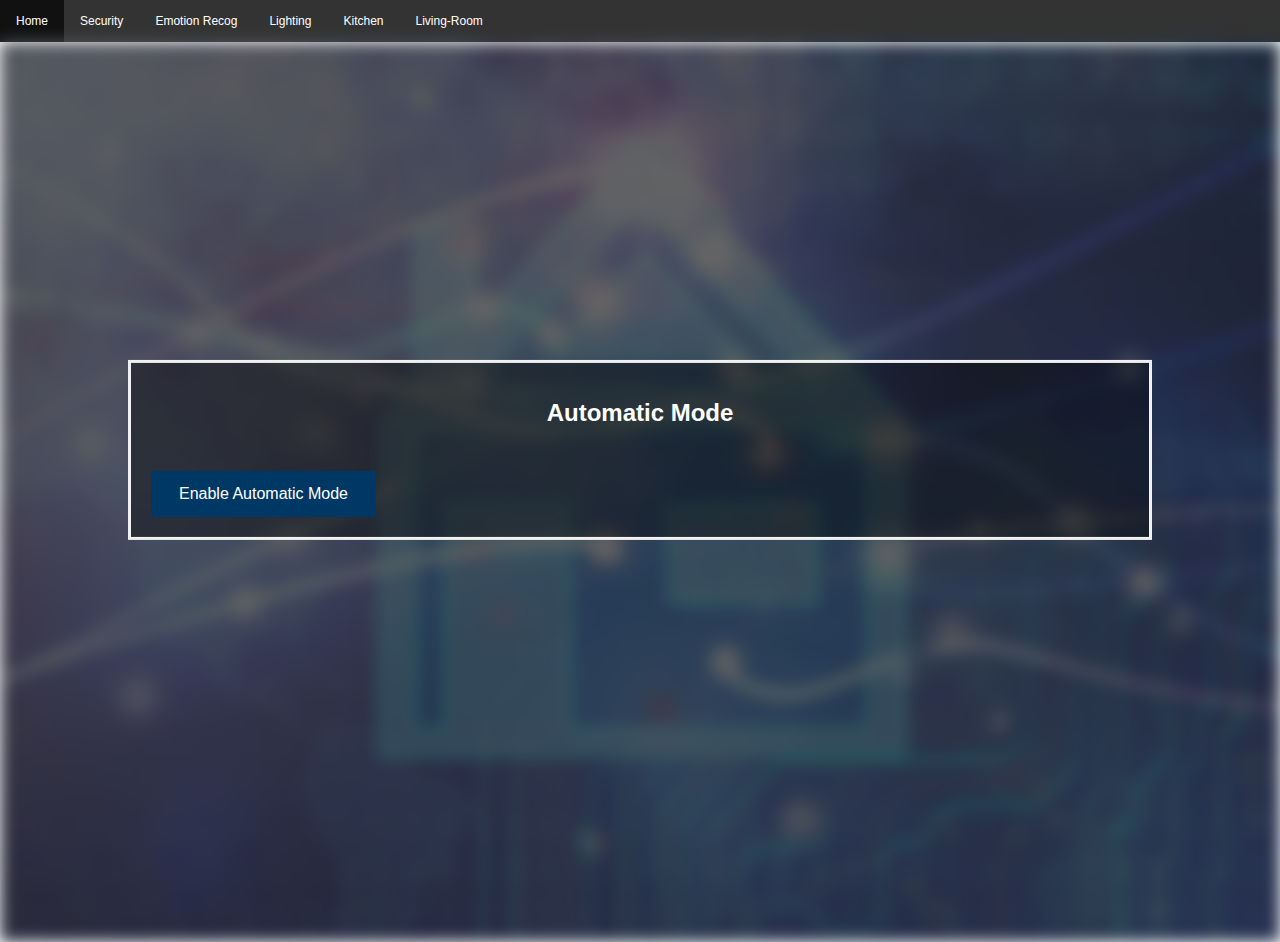
<file: automatic.html>
<!DOCTYPE html>
<html>
<head>
    <link rel="stylesheet" href="style.css" >
<meta name="viewport" content="width=device-width, initial-scale=1">

<style>
ul {
  list-style-type: none;
  margin: 0;
  padding: 0;
  overflow: hidden;
  background-color: #333;
}

li {
  float: left;
}

li a {
  display: block;
  color: white;
  text-align: center;
  padding: 14px 16px;
  text-decoration: none;
}

li a:hover {
  background-color: #111;
}

body, html {
  height: 100%;
  margin: 0;
  font-family: Arial, Helvetica, sans-serif;
}

* {
  box-sizing: border-box;
}

.bg-image {
  /* The image used */
  background-image: url("/bg.jpg");
  
  /* Add the blur effect */
  filter: blur(2px);
  -webkit-filter: blur(8px);
  
  /* Full height */
  height: 100%; 
  
  /* Center and scale the image nicely */
  background-position: center;
  background-repeat: no-repeat;
  background-size: cover;
}
.bg-text {
  background-color: rgb(0,0,0); /* Fallback color */
  background-color: rgba(0,0,0, 0.4); /* Black w/opacity/see-through */
  color: white;
  font-weight: bold;
  border: 3px solid #f1f1f1;
  position: absolute;
  top: 50%;
  left: 50%;
  transform: translate(-50%, -50%);
  z-index: 2;
  width: 80%;
  padding: 20px;
  text-align: center;
}
</style>
<style>
    .btn {
      border: none;
      color: white;
      padding: 14px 28px;
      font-size: 16px;
      cursor: pointer;
      float: left;
    }
    
    .success {background-color: #4CAF50;} 
    .success2 {background-color:  #003865;} 
    .success2:hover {background-color:  #003813;} 
    .success3 {background-color: #da190b;}
    .success3:hover {background-color: #a51704;}
    .success4 {background-color:  #8e04ff;} 
    .success4:hover {background-color:  #8e04ae;} 
    .success:hover {background-color: #46a049;}
    
    .danger {background-color: #f44336;} /* Red */ 
    .danger:hover {background: #da190b;}
    
 </style>
</head>
</style>
</head>

<body>

<ul>
  <li><a class="active" href="index.html">Home</a></li>
  <li><a href="security.html">Security</a></li>
  <li><a href="sensors.html">Emotion Recog</a></li>
  <li><a href="lighting.html">Lighting</a></li>
  <li><a href="kitchen.html">Kitchen</a></li>
  <li><a href="livingroom.html">Living-Room</a></li>

</ul>

</body>

</head>

<body>
  
    
  
</body>
<body>
    <div class="bg-image">
    </div>
    <div class="bg-text">
    <h1> <font color="White">Automatic Mode  </h1>
      <br>
      <br>
        
      <form action="/homeauto.php" method="get"> 
        <button class="btn success2" type="submit">Enable Automatic Mode</button> </form>
      <br>
      <br>
      
    </font>
  </div> 
</body>
</html>
</file>
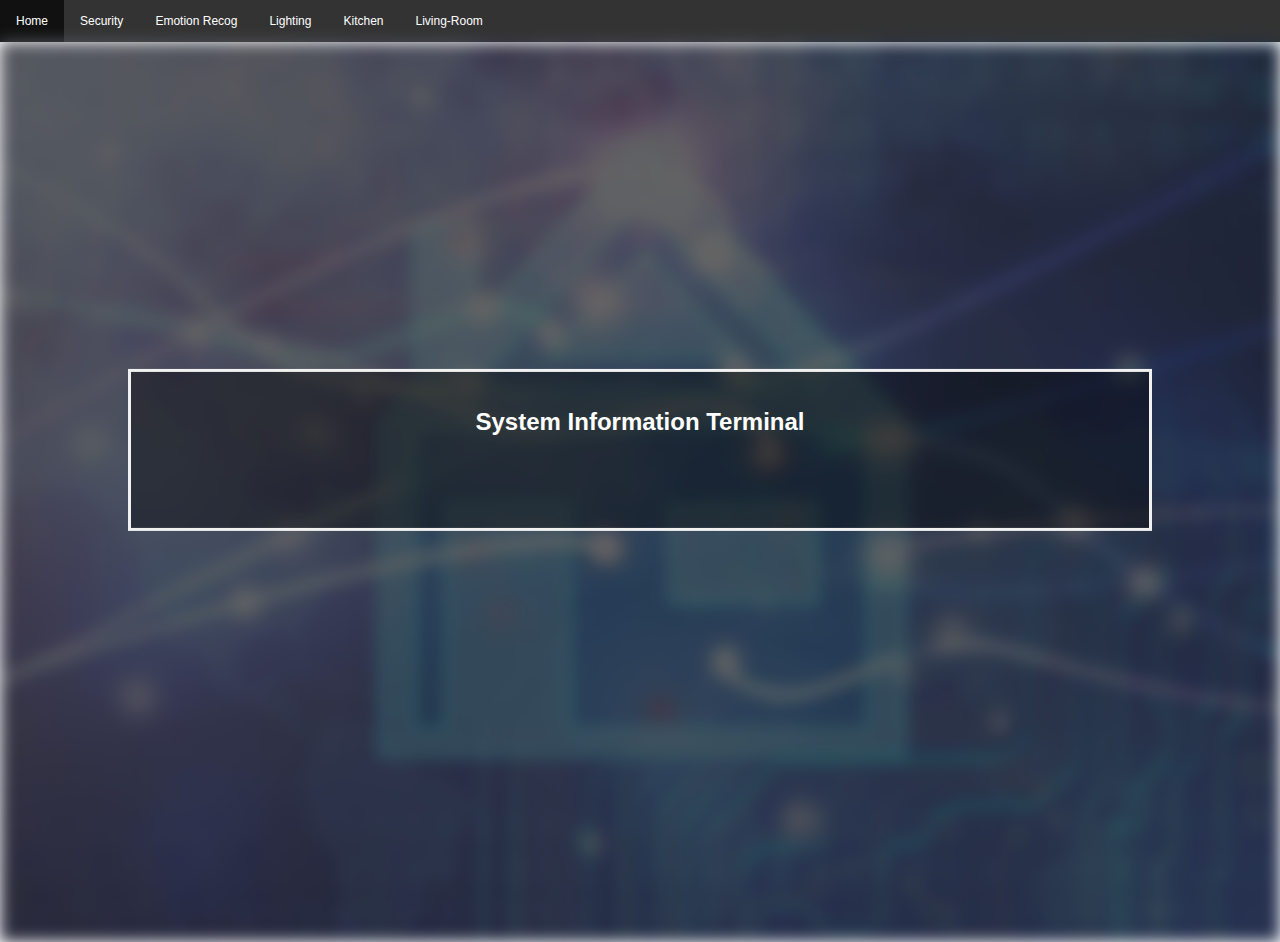
<file: devstatus.html>
<!DOCTYPE html>
<html>
<head>
    <link rel="stylesheet" href="style.css" >
<meta name="viewport" content="width=device-width, initial-scale=1">
<style>
ul {
  list-style-type: none;
  margin: 0;
  padding: 0;
  overflow: hidden;
  background-color: #333;
}

li {
  float: left;
}

li a {
  display: block;
  color: white;
  text-align: center;
  padding: 14px 16px;
  text-decoration: none;
}

li a:hover {
  background-color: #111;
}

body, html {
  height: 100%;
  margin: 0;
  font-family: Arial, Helvetica, sans-serif;
}

* {
  box-sizing: border-box;
}

.bg-image {
  /* The image used */
  background-image: url("/bg.jpg");
  
  /* Add the blur effect */
  filter: blur(2px);
  -webkit-filter: blur(8px);
  
  /* Full height */
  height: 100%; 
  
  /* Center and scale the image nicely */
  background-position: center;
  background-repeat: no-repeat;
  background-size: cover;
}
.bg-text {
  background-color: rgb(0,0,0); /* Fallback color */
  background-color: rgba(0,0,0, 0.4); /* Black w/opacity/see-through */
  color: white;
  font-weight: bold;
  border: 3px solid #f1f1f1;
  position: absolute;
  top: 50%;
  left: 50%;
  transform: translate(-50%, -50%);
  z-index: 2;
  width: 80%;
  padding: 20px;
  text-align: center;
}
</style>
</head>
</style>
</head>

<body>

<ul>
  <li><a class="active" href="index.html">Home</a></li>
  <li><a href="security.html">Security</a></li>
  <li><a href="sensors.html">Emotion Recog</a></li>
  <li><a href="lighting.html">Lighting</a></li>
  <li><a href="kitchen.html">Kitchen</a></li>
  <li><a href="livingroom.html">Living-Room</a></li>

</ul>

</body>

</head>

<body>
  
    
  
</body>
<body>
    <div class="bg-image">
    </div>
    <div class="bg-text">
    <h1> <font color="White">System Information Terminal </h1>
      <br>
      <br>
      
      <br>
      <br>
      
    </font>
  </div> 
</body>
</html>
</file>
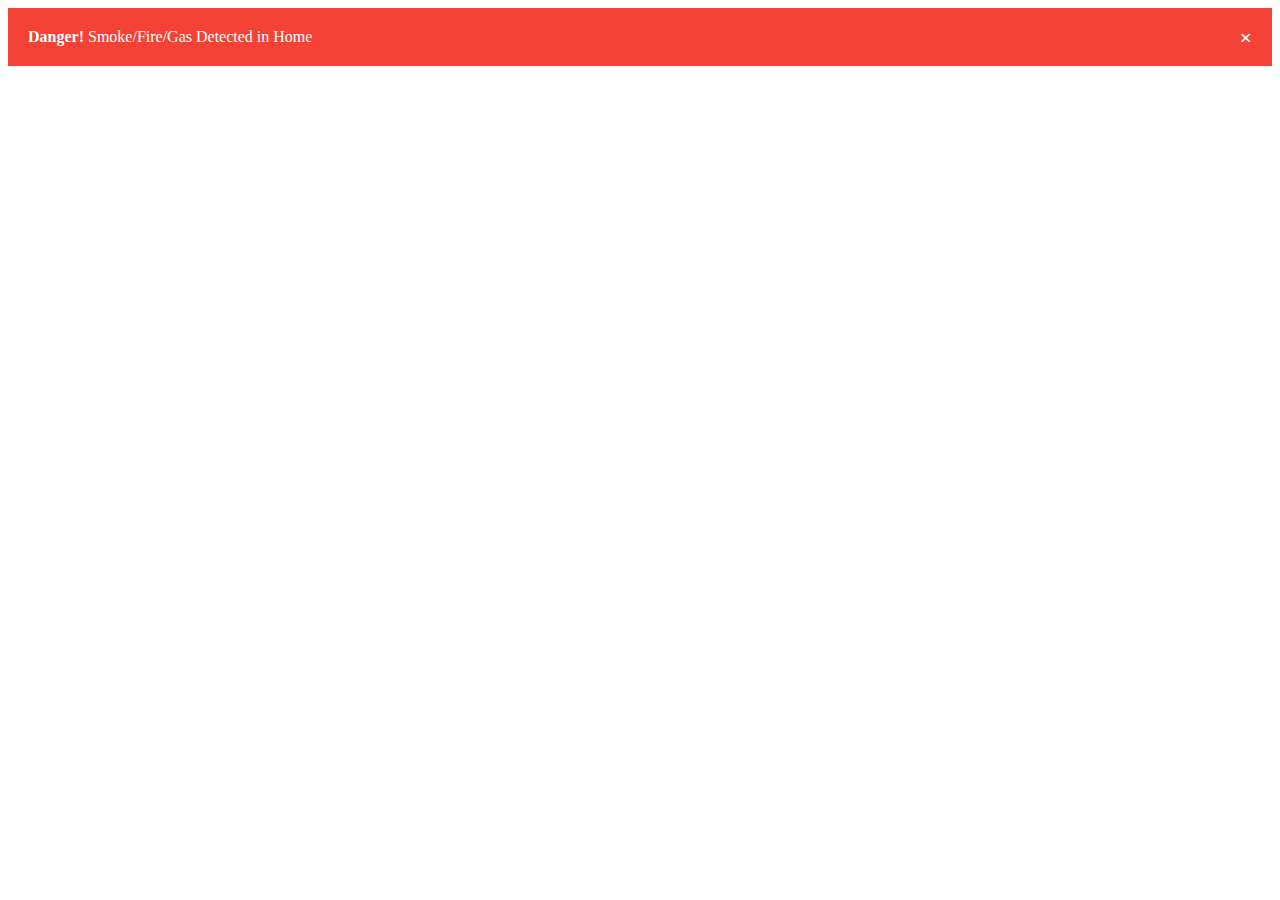
<file: firealert.html>
<!DOCTYPE html>
<html>
<head>
<meta name="viewport" content="width=device-width, initial-scale=1">
<style>
.alert {
  padding: 20px;
  background-color: #f44336;
  color: white;
}

.closebtn {
  margin-left: 15px;
  color: white;
  font-weight: bold;
  float: right;
  font-size: 22px;
  line-height: 20px;
  cursor: pointer;
  transition: 0.3s;
}

.closebtn:hover {
  color: black;
}
</style>
</head>
<body>

<div class="alert">
  <span class="closebtn" onclick="this.parentElement.style.display='none';">&times;</span> 
  <strong>Danger! </strong>   Smoke/Fire/Gas Detected in Home
</div>

</body>
</html>
</file>
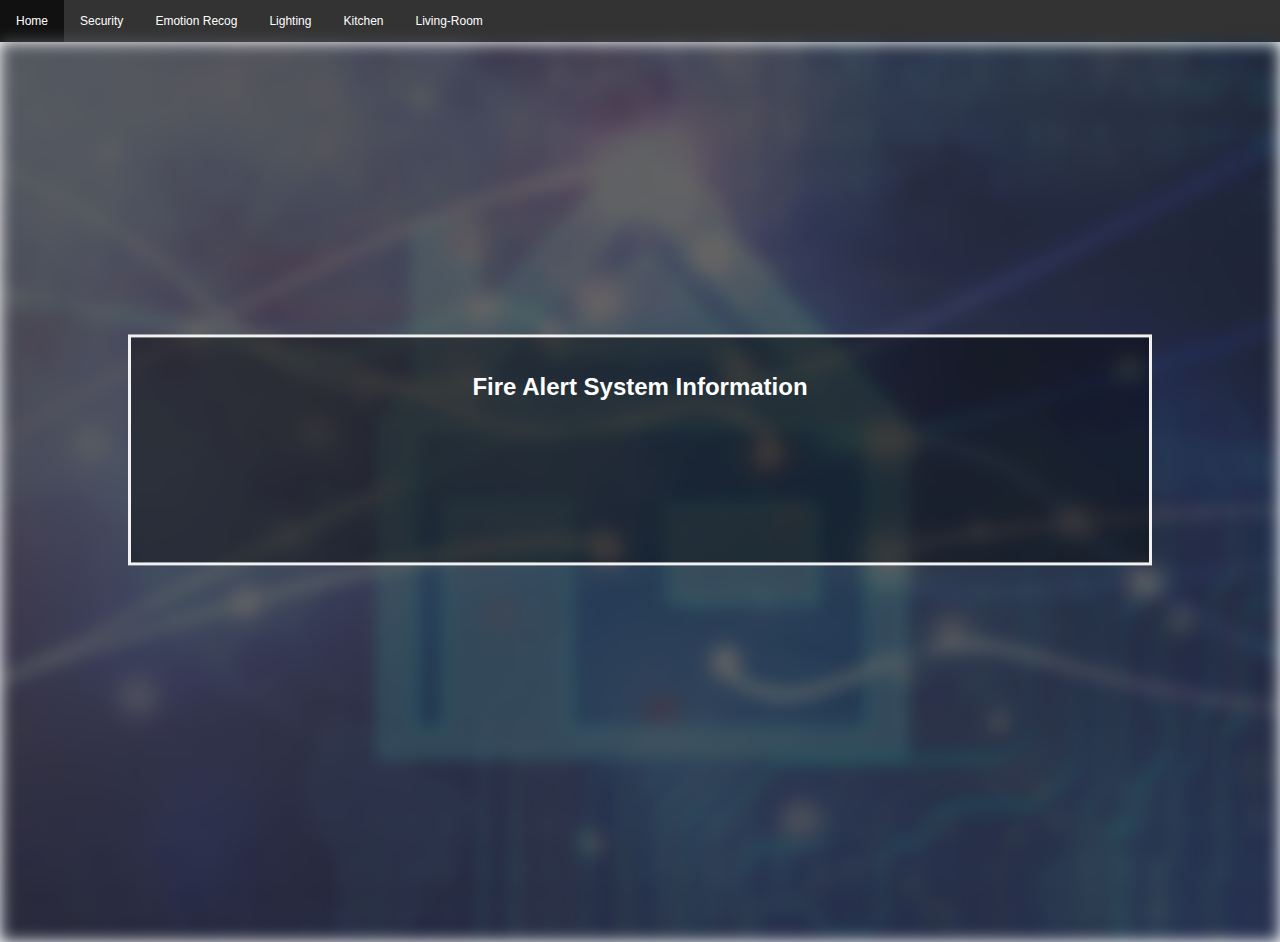
<file: firesystem.html>
<!DOCTYPE html>
<html>
<head>
    <link rel="stylesheet" href="style.css" >
<meta name="viewport" content="width=device-width, initial-scale=1">
<meta http-equiv="refresh" content="1" >
<style>
ul {
  list-style-type: none;
  margin: 0;
  padding: 0;
  overflow: hidden;
  background-color: #333;
}

li {
  float: left;
}

li a {
  display: block;
  color: white;
  text-align: center;
  padding: 14px 16px;
  text-decoration: none;
}

li a:hover {
  background-color: #111;
}

body, html {
  height: 100%;
  margin: 0;
  font-family: Arial, Helvetica, sans-serif;
}

* {
  box-sizing: border-box;
}

.bg-image {
  /* The image used */
  background-image: url("/bg.jpg");
  
  /* Add the blur effect */
  filter: blur(2px);
  -webkit-filter: blur(8px);
  
  /* Full height */
  height: 100%; 
  
  /* Center and scale the image nicely */
  background-position: center;
  background-repeat: no-repeat;
  background-size: cover;
}
.bg-text {
  background-color: rgb(0,0,0); /* Fallback color */
  background-color: rgba(0,0,0, 0.4); /* Black w/opacity/see-through */
  color: white;
  font-weight: bold;
  border: 3px solid #f1f1f1;
  position: absolute;
  top: 50%;
  left: 50%;
  transform: translate(-50%, -50%);
  z-index: 2;
  width: 80%;
  padding: 20px;
  text-align: center;
}
</style>
</head>
</style>
</head>

<body>

<ul>
  <li><a class="active" href="index.html">Home</a></li>
  <li><a href="security.html">Security</a></li>
  <li><a href="sensors.html">Emotion Recog</a></li>
  <li><a href="lighting.html">Lighting</a></li>
  <li><a href="kitchen.html">Kitchen</a></li>
  <li><a href="livingroom.html">Living-Room</a></li>

</ul>

</body>

</head>

<body>
  
    
  
</body>
<body>
    <div class="bg-image">
    </div>
    <div class="bg-text">
    <h1> <font color="White">Fire Alert System Information </h1>
      <br>
      <br>
      <iframe align="left" width="400" height="97" src="fireserver.php"  
      frameborder="no" scrolling="no" name="myIframe" id="myIframe"> </iframe>
      <br>
      <br>
      
    </font>
  </div> 
</body>
</html>
</file>
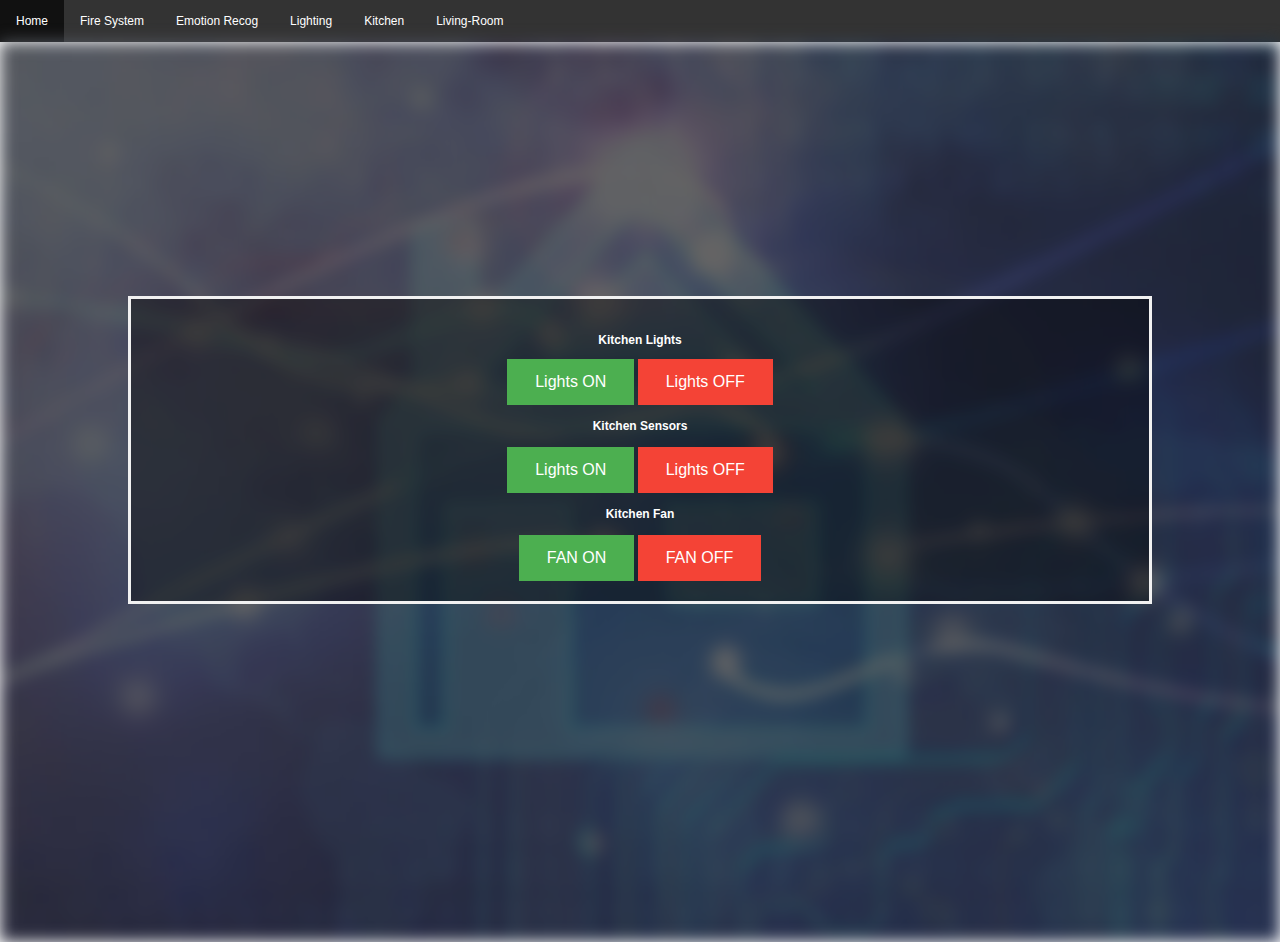
<file: kitchen.html>
<!DOCTYPE html>
<html>
<head>
    <link rel="stylesheet" href="style.css" >
    <title>ECE PROJECT- HOME UI</title>
<meta name="viewport" content="width=device-width, initial-scale=1">
<style>
    ul {
      list-style-type: none;
      margin: 0;
      padding: 0;
      overflow: hidden;
      background-color: #333;
    }
    
    li {
      float: left;
    }
    
    li a {
      display: block;
      color: white;
      text-align: center;
      padding: 14px 16px;
      text-decoration: none;
    }
    
    li a:hover {
      background-color: #111;
    }
    
    body, html {
      height: 100%;
      margin: 0;
      font-family: Arial, Helvetica, sans-serif;
    }
    
    * {
      box-sizing: border-box;
    }
    
    .bg-image {
      /* The image used */
      background-image: url("/bg.jpg");
      
      /* Add the blur effect */
      filter: blur(2px);
      -webkit-filter: blur(8px);
      
      /* Full height */
      height: 100%; 
      
      /* Center and scale the image nicely */
      background-position: center;
      background-repeat: no-repeat;
      background-size: cover;
    }

    .bg-text {
  background-color: rgb(0,0,0); /* Fallback color */
  background-color: rgba(0,0,0, 0.4); /* Black w/opacity/see-through */
  color: white;
  font-weight: bold;
  border: 3px solid #f1f1f1;
  position: absolute;
  top: 50%;
  left: 50%;
  transform: translate(-50%, -50%);
  z-index: 2;
  width: 80%;
  padding: 20px;
  text-align: center;
}
    
    </style>
</head>
<body>
<ul>
  <li><a class="active" href="index.html">Home</a></li>
  <li><a href="security.html">Fire System</a></li>
  <li><a href="sensors.html">Emotion Recog</a></li>
  <li><a href="lighting.html">Lighting</a></li>
  <li><a href="kitchen.html">Kitchen</a></li>
  <li><a href="livingroom.html">Living-Room</a></li>

</ul>
</body>
</head>
<style>
    .btn {
      border: none;
      color: white;
      padding: 14px 28px;
      font-size: 16px;
      cursor: pointer;
    }
    
    .success {background-color: #4CAF50;} /* Green */
    .success:hover {background-color: #46a049;}
    
    .danger {background-color: #f44336;} /* Red */ 
    .danger:hover {background: #da190b;}
    
 </style>

<body >

  <div class="bg-image"> </div>
  <div class="bg-text">

<br>
<b><font color="White">Kitchen Lights </font><b>
<p> <form action="/ledon.php?hello=true" method="get">
<button class="btn success" type="submit">Lights ON</button>
<button class="btn danger" type="submit" formaction="/ledoff.php?hello=true">Lights OFF</button> 
</form>

<br>
<b><font color="White"> Kitchen Sensors </font> <b>
    <br>
    <br>
    <form action="/ledon.php?hello=true" method="get">
        <button class="btn success" type="submit">Lights ON</button>
        <form action="/ledoff.php?hello=true">
        <button class="btn danger" type="submit">Lights OFF</button>
</form>
<br>

<b> <font color="White">Kitchen Fan </font> <b>
    <br>
<br>
<form action="/action_page.php" method="get">
  <button class="btn success" type="submit">FAN ON</button>
  <button class="btn danger" type="submit" formaction="/action_page2.php">FAN OFF</button>
</form> 
</div>

</body>
</html>
</file>
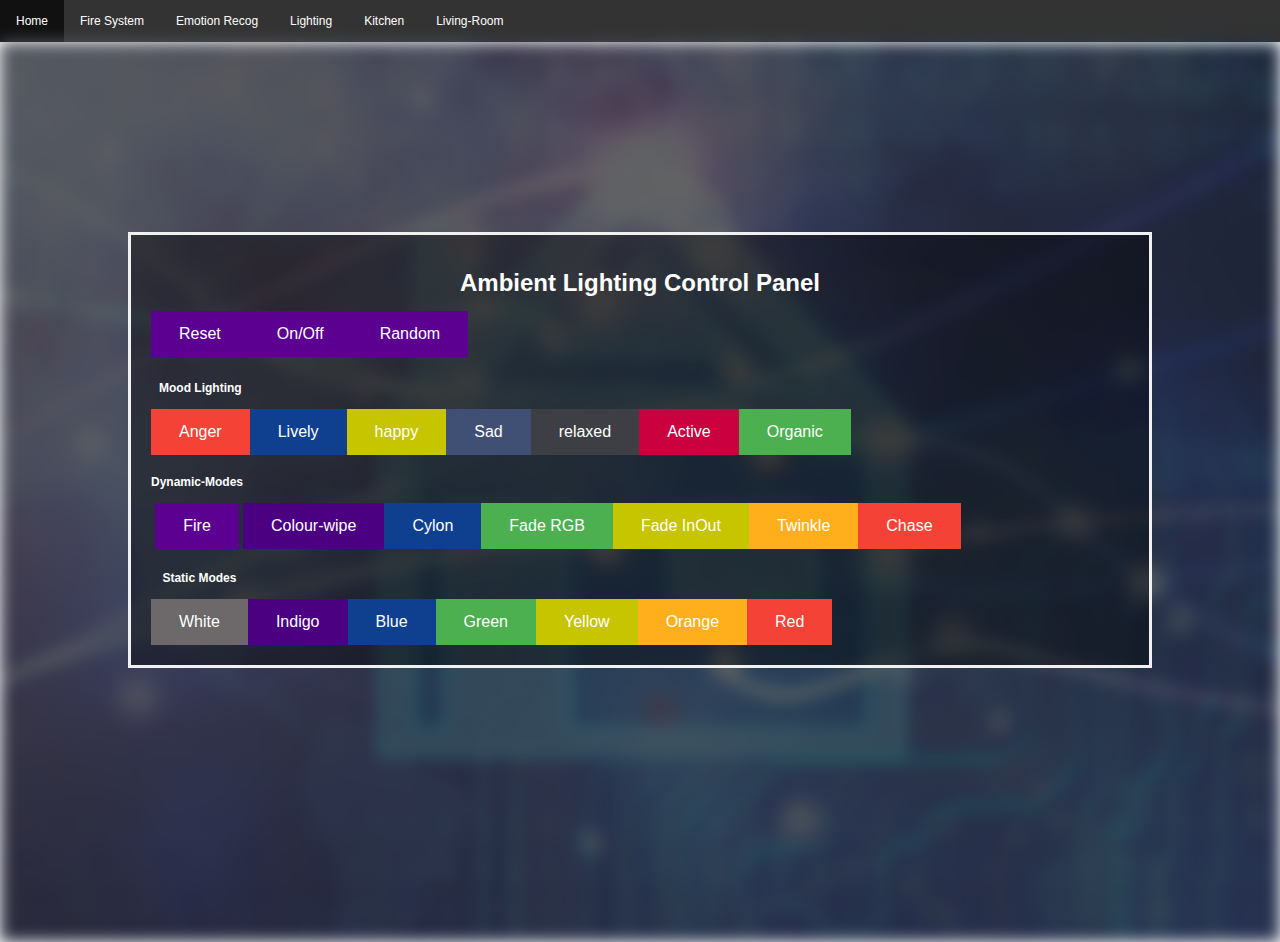
<file: lighting.html>
<!DOCTYPE html>
<html>
<head>
    <link rel="stylesheet" href="style.css" >
    <title>ECE PROJECT- HOME UI</title>
<meta name="viewport" content="width=device-width, initial-scale=1">
<style>
    ul {
      list-style-type: none;
      margin: 0;
      padding: 0;
      overflow: hidden;
      background-color: #333;
    }
    
    li {
      float: left;
    }
    
    li a {
      display: block;
      color: white;
      text-align: center;
      padding: 14px 16px;
      text-decoration: none;
    }
    
    li a:hover {
      background-color: #111;
    }
    
    body, html {
      height: 100%;
      margin: 0;
      font-family: Arial, Helvetica, sans-serif;
    }
    
    * {
      box-sizing: border-box;
    }
    
    .bg-image {
      /* The image used */
      background-image: url("/bg.jpg");
      
      /* Add the blur effect */
      filter: blur(2px);
      -webkit-filter: blur(8px);
      
      /* Full height */
      height: 100%; 
      
      /* Center and scale the image nicely */
      background-position: center;
      background-repeat: no-repeat;
      background-size: cover;
    }

    .bg-text {
  background-color: rgb(0,0,0); /* Fallback color */
  background-color: rgba(0,0,0, 0.4); /* Black w/opacity/see-through */
  color: white;
  font-weight: bold;
  border: 3px solid #f1f1f1;
  position: absolute;
  top: 50%;
  left: 50%;
  transform: translate(-50%, -50%);
  z-index: 2;
  width: 80%;
  padding: 20px;
  text-align: center;
}
.form-group {
    float:left;
    align: center;
} 
    </style>
</head>
<body>
<ul>
  <li><a class="active" href="index.html">Home</a></li>
  <li><a href="security.html">Fire System</a></li>
  <li><a href="sensors.html">Emotion Recog</a></li>
  <li><a href="lighting.html">Lighting</a></li>
  <li><a href="kitchen.html">Kitchen</a></li>
  <li><a href="livingroom.html">Living-Room</a></li>

</ul>
</body>
</head>
<style>
    .btn {
      border: none;
      color: white;
      padding: 14px 28px;
      font-size: 16px;
      cursor: pointer;
      margin:0 auto;
      display:inline-block;
    }
    .violet {background-color:  rgb(92, 0, 145);} 
    .violet:hover {background-color:  rgb(178, 0, 248);}
    .indigo {background-color:  rgb(75, 0, 130);} 
    .indigo:hover {background-color:  rgb(75, 0,100);}
    .orange {background-color:  rgb(255, 175, 27);} 
    .orange:hover {background-color:  rgb(255, 154, 2);}    
    .success {background-color: #4CAF50;} 
    .success2 {background-color:  #0f408f;} 
    .success2:hover {background-color:  #1263e6;} 
    .success3 {background-color: #c7c400;}
    .success3:hover {background-color: #e4d233;}
    .success4 {background-color:  #405074;} 
    .success4:hover {background-color:  #1e2536;} 
    .success5 {background-color:  #3d3f44;} 
    .success5:hover {background-color:  rgb(149, 155, 170);} 
    .success6 {background-color:  rgb(203, 0, 63);} 
    .success6:hover {background-color:  rgb(255, 32, 103);} 
    .dynamic {background-color:  rgb(148, 88, 104);} 
    .dynamic:hover {background-color:  rgb(214, 118, 118);}
    .whte {background-color:  rgb(109, 104, 106);} 
    .whte:hover {background-color:  rgb(138, 138, 138);}
    .success:hover {background-color: #46a049;}
    .danger {background-color: #f44336;} /* Red */ 
    .danger:hover {background: #da190b;}
    
 </style>

<body >

  <div class="bg-image"> </div>
  <div class="bg-text">

<br>
<b><font size="+2" color="White">Ambient Lighting Control Panel </font><b>
    <br> 
    <br>
    <div class="form-group">
    <form action="http://192.168.43.139/resets.php" method="get">
      <input type="hidden" value="true" name="kill">
      <button class="btn violet" type="submit">Reset</button></form> 
    </div>

    <div class="form-group">
    <form action="http://192.168.43.139/light.php" method="get">
      <input type="hidden" value="true" name="reset22">
      <button class="btn violet" type="submit">On/Off</button></form> 
    </div>

    <div class="form-group">
      <form action="http://192.168.43.139/light.php" method="get">
        <input type="hidden" value="true" name="random">
        <button class="btn violet" type="submit">Random </button></form> 
      </div>

    <br>
    <br>
    <br>
    <br>
    <br>
  
<div class="form-group">
    <b><font color="White" Align="Left"> Mood Lighting </font> <b>

    <br>
    <br>
    
  <form action="http://192.168.43.139/light.php" method="get">
    <input type="hidden" value="true" name="angry">
    <button class="btn danger" type="submit">Anger</button></form> 
  </div>
  
  
  <div class="form-group">
      <br>
      <br>
      
  <form action="http://192.168.43.139/light.php" method="get">
      <input type="hidden" value="true" name="lively">
      <button class="btn success2" type="submit">Lively</button></form>
  </div>
  
  
   <div class="form-group">
      <br>
      <br>
      
  <form action="http://192.168.43.139/light.php" method="get">
    <input type="hidden" value="true" name="happy">
    <button class="btn success3" type="submit">happy</button></form> 
  </div>
  
   
  <div class="form-group">
      <br>
      <br>
      
  <form action="http://192.168.43.139/light.php" method="get">
    <input type="hidden" value="true" name="sad">
    <button class="btn success4" type="submit">Sad</button></form> 
  </div>
  
  
  <div class="form-group">
      <br>
      <br>
      
  <form action="http://192.168.43.139/light.php" method="get">
    <input type="hidden" value="true" name="relaxed">
    <button class="btn success5" type="submit">relaxed</button> </form> 
  </div>
  
  
  <div class="form-group">
      <br>
      <br>
      
   <form action="http://192.168.43.139/light.php" method="get">
    <input type="hidden" value="true" name="active">
    <button class="btn success6" type="submit">Active</button></form> 
  </div>
  
  
    <div class="form-group">
        <br>
        <br>
        
  <form action="http://192.168.43.139/light.php" method="get">
  <input type="hidden" value="true" name="organic">
  <button class="btn success" type="submit">Organic</button></form> 
  </div>

</form>
<p> 
    <br>
    <br>
    <br>
    <br>
<br>
<div class="form-group">
    <b> <font color="White" Align="Left">Dynamic-Modes </font> <b>
    <br>
    <br>
    
  <form action="http://192.168.43.139/light.php" method="get">
    <input type="hidden" value="true" name="fire">
    <button class="btn violet" type="submit">Fire</button></form> 
  </div>
  
  
  <div class="form-group">
      <br>
      <br>
      
  <form action="http://192.168.43.139/light.php" method="get">
      <input type="hidden" value="true" name="colorwipe">
      <button class="btn indigo" type="submit">Colour-wipe</button></form>
  </div>
  
  
   <div class="form-group">
      <br>
      <br>
      
  <form action="http://192.168.43.139/light.php" method="get">
    <input type="hidden" value="true" name="cylon">
    <button class="btn success2" type="submit">Cylon</button></form> 
  </div>
  
   
  <div class="form-group">
      <br>
      <br>
      
  <form action="http://192.168.43.139/light.php" method="get">
    <input type="hidden" value="true" name="fadergb">
    <button class="btn success" type="submit">Fade RGB</button></form> 
  </div>
  
  
  <div class="form-group">
      <br>
      <br>
      
  <form action="http://192.168.43.139/light.php" method="get">
    <input type="hidden" value="true" name="fadeinout">
    <button class="btn success3" type="submit">Fade InOut</button> </form> 
  </div>
  
  
  <div class="form-group">
      <br>
      <br>
      
   <form action="http://192.168.43.139/light.php" method="get">
    <input type="hidden" value="true" name="Twinkle">
    <button class="btn orange" type="submit">Twinkle</button></form> 
  </div>
  
  
    <div class="form-group">
        <br>
        <br>
        
  <form action="http://192.168.43.139/light.php" method="get">
  <input type="hidden" value="true" name="chase">
  <button class="btn danger" type="submit">Chase</button></form> 
  </div>
<p> 
  <br>
  <br>
  <br>
  <br>
<br>

<br>

</p>

<div class="form-group">
    <b> <font color="White" align="Left">Static Modes </font> <b>
<br>
<br>

<form action="http://192.168.43.139/light.php" method="get">
  <input type="hidden" value="true" name="white">
  <button class="btn whte" type="submit">White</button></form> 
</div>


<div class="form-group">
    <br>
    <br>
    
<form action="http://192.168.43.139/light.php" method="get">
    <input type="hidden" value="true" name="indigo">
    <button class="btn indigo" type="submit">Indigo</button></form>
</div>


 <div class="form-group">
    <br>
    <br>
    
<form action="http://192.168.43.139/light.php" method="get">
  <input type="hidden" value="true" name="blue">
  <button class="btn success2" type="submit">Blue</button></form> 
</div>

 
<div class="form-group">
    <br>
    <br>
    
<form action="http://192.168.43.139/light.php" method="get">
  <input type="hidden" value="true" name="green">
  <button class="btn success" type="submit">Green</button></form> 
</div>


<div class="form-group">
    <br>
    <br>
    
<form action="http://192.168.43.139/light.php" method="get">
  <input type="hidden" value="true" name="yellow">
  <button class="btn success3" type="submit">Yellow</button> </form> 
</div>


<div class="form-group">
    <br>
    <br>
    
 <form action="http://192.168.43.139/light.php" method="get">
  <input type="hidden" value="true" name="orange">
  <button class="btn orange" type="submit">Orange</button></form> 
</div>


  <div class="form-group">
      <br>
      <br>
      
<form action="http://192.168.43.139/light.php" method="get">
<input type="hidden" value="true" name="red">
<button class="btn danger" type="submit">Red</button></form> 
</div>
</div>


</body>
</html>
</file>
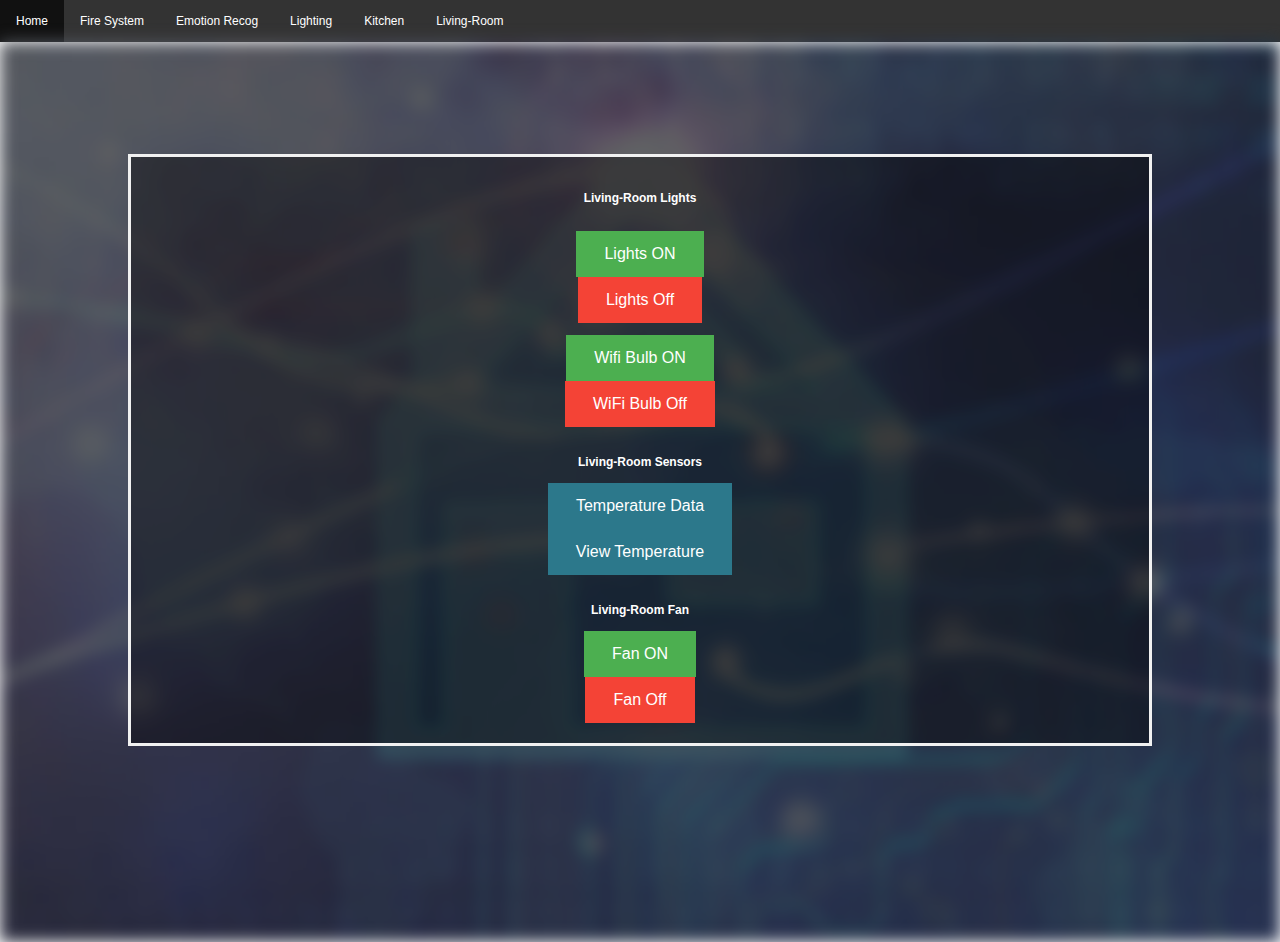
<file: livingroom.html>
<!DOCTYPE html>
<html>
<head>
    <link rel="stylesheet" href="style.css" >
    <title>ECE PROJECT- HOME UI</title>
<meta name="viewport" content="width=device-width, initial-scale=1">
<style>
    ul {
      list-style-type: none;
      margin: 0;
      padding: 0;
      overflow: hidden;
      background-color: #333;
    }
    
    li {
      float: left;
    }
    
    li a {
      display: block;
      color: white;
      text-align: center;
      padding: 14px 16px;
      text-decoration: none;
    }
    
    li a:hover {
      background-color: #111;
    }
    
    body, html {
      height: 100%;
      margin: 0;
      font-family: Arial, Helvetica, sans-serif;
    }
    
    * {
      box-sizing: border-box;
    }
    
    .bg-image {
      /* The image used */
      background-image: url("/bg.jpg");
      
      /* Add the blur effect */
      filter: blur(2px);
      -webkit-filter: blur(8px);
      
      /* Full height */
      height: 100%; 
      
      /* Center and scale the image nicely */
      background-position: center;
      background-repeat: no-repeat;
      background-size: cover;
    }

    .bg-text {
  background-color: rgb(0,0,0); /* Fallback color */
  background-color: rgba(0,0,0, 0.4); /* Black w/opacity/see-through */
  color: white;
  font-weight: bold;
  border: 3px solid #f1f1f1;
  position: absolute;
  top: 50%;
  left: 50%;
  transform: translate(-50%, -50%);
  z-index: 2;
  width: 80%;
  padding: 20px;
  text-align: center;
}
    
    </style>
</head>
<body>
<ul>
  <li><a class="active" href="index.html">Home</a></li>
  <li><a href="security.html">Fire System</a></li>
  <li><a href="sensors.html">Emotion Recog</a></li>
  <li><a href="lighting.html">Lighting</a></li>
  <li><a href="kitchen.html">Kitchen</a></li>
  <li><a href="livingroom.html">Living-Room</a></li>

</ul>
</body>
</head>
<style>
    .btn {
      border: none;
      color: white;
      padding: 14px 28px;
      font-size: 16px;
      cursor: pointer;
    }
    
    .success {background-color: #4CAF50;} /* Green */
    .success:hover {background-color: #46a049;}
    .successt {background-color: rgb(44, 120, 139);} /* Green */
    .successt:hover {background-color: #283e5a;}
    .danger {background-color: #f44336;} /* Red */ 
    .danger:hover {background: #da190b;}
    
 </style>

<body >

  <div class="bg-image"> </div>
  <div class="bg-text">
<br>
<b><font color="White">Living-Room Lights </font><b>
    <br>
    <br>

<p> <form action="http://192.168.43.139/ledon.php" method="get">
  <input type="hidden" value="true" name="hello">
  <button class="btn success" type="submit">Lights ON</button></form> 

  <form action="http://192.168.43.139/ledoff.php" method="get">
    <input type="hidden" value="true" name="hello">
    <button class="btn danger" type="submit">Lights Off</button></form> 
</form
<br>


<p> <form action="http://localhost/wifibuttons1.php" method="get">
  <button class="btn success" type="submit">Wifi Bulb ON</button></form> 

  <form action="http://localhost/wifibuttons2.php" method="get">
    <button class="btn danger" type="submit">WiFi Bulb Off</button></form> 
</form
<br>
<br>
<br>
<b><font color="White"> Living-Room Sensors </font> <b>
    <br>
    <br>
    <form action="http://localhost/tempdata.html" >
      
      <button class="btn successt" type="submit">Temperature Data</button></form>

      <form action="http://192.168.43.139/temp.php" method="get">
        <input type="hidden" value="true" name="hello">
        <button class="btn successt" type="submit">View Temperature</button></form>
<br>
<br>
<b> <font color="White">Living-Room Fan </font> <b>
    <br>
    <br>

    <form action="http://192.168.43.139/fanon.php" method="get">
      <input type="hidden" value="true" name="hello">
      <button class="btn success" type="submit">Fan ON</button></form> 

    <form action="http://192.168.43.139/fanoff.php" method="get">
      <input type="hidden" value="true" name="hello">
      <button class="btn danger" type="submit">Fan Off</button></form> 
</form> 
</div>
</body>
</html>
</file>
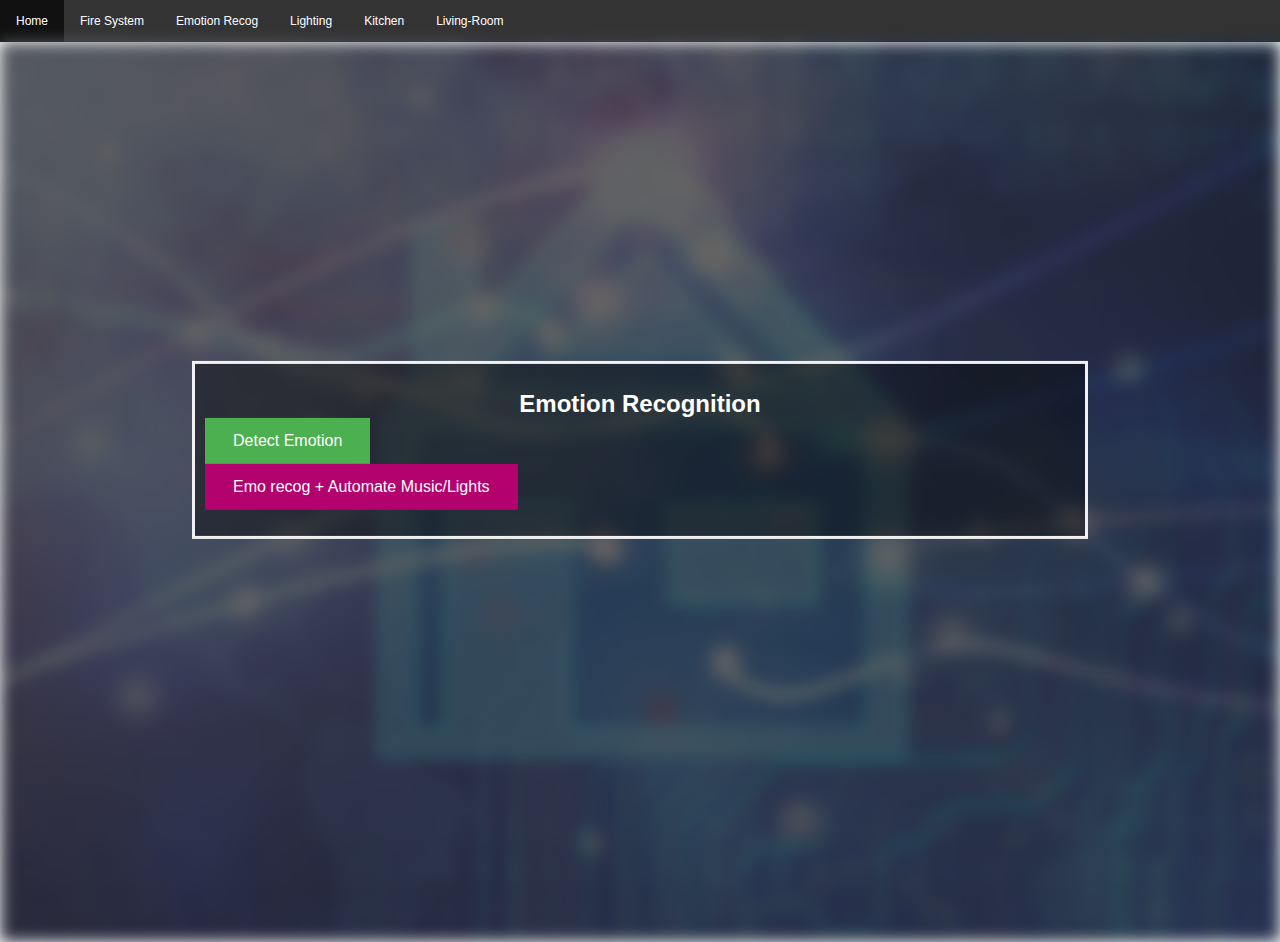
<file: result.html>
<!DOCTYPE html>
<html>
<head>
    <link rel="stylesheet" href="style.css" >
    <title>ECE PROJECT- HOME UI</title>
<meta name="viewport" content="width=device-width, initial-scale=1">
<style>
    ul {
      list-style-type: none;
      margin: 0;
      padding: 0;
      overflow: hidden;
      background-color: #333;
    }
    
    li {
      float: left;
    }
    
    li a {
      display: block;
      color: white;
      text-align: center;
      padding: 14px 16px;
      text-decoration: none;
    }
    
    li a:hover {
      background-color: #111;
    }
    
    body, html {
      height: 100%;
      margin: 0;
      font-family: Arial, Helvetica, sans-serif;
    }
    
    * {
      box-sizing: border-box;
    }
    
    .bg-image {
      /* The image used */
      background-image: url("/bg.jpg");
      
      /* Add the blur effect */
      filter: blur(2px);
      -webkit-filter: blur(8px);
      
      /* Full height */
      height: 100%; 
      
      /* Center and scale the image nicely */
      background-position: center;
      background-repeat: no-repeat;
      background-size: cover;
    }

    .bg-text {
  background-color: rgb(0,0,0); /* Fallback color */
  background-color: rgba(0,0,0, 0.4); /* Black w/opacity/see-through */
  color: white;
  font-weight: bold;
  border: 3px solid #f1f1f1;
  position: absolute;
  top: 50%;
  left: 50%;
  transform: translate(-50%, -50%);
  z-index: 2;
  width: 70%;
  padding: 10px;
  text-align: center;
}
    
    </style>
</head>
<body>
<ul>
  <li><a class="active" href="index.html">Home</a></li>
  <li><a href="security.html">Fire System</a></li>
  <li><a href="sensors.html">Emotion Recog</a></li>
  <li><a href="lighting.html">Lighting</a></li>
  <li><a href="kitchen.html">Kitchen</a></li>
  <li><a href="livingroom.html">Living-Room</a></li>

</ul>
</body>
</head>
<style>
    .btn {
      border: none;
      color: white;
      padding: 14px 28px;
      font-size: 16px;
      cursor: pointer;
    }
    
    .success {background-color: #4CAF50;} /* Green */
    .success:hover {background-color: #46a049;}
    .success2 {background-color: rgb(179, 1, 110);} /* Green */
    .success2:hover {background-color: #7a007a;}

    .danger {background-color: #f44336;} /* Red */ 
    .danger:hover {background: #da190b;}
    
 </style>

<body >

  <div class="bg-image"> </div>
  <div class="bg-text">
<script>
!function(d,s,id){var js,fjs=d.getElementsByTagName(s)[0];if(!d.getElementById(id)){js=d.createElement(s);js.id=id;js.src='https://weatherwidget.io/js/widget.min.js';fjs.parentNode.insertBefore(js,fjs);}}(document,'script','weatherwidget-io-js');
</script>
<h1><font color="White" align="Left">Emotion Recognition </font> 

<div m=rightemo align=Left>
    <form action="/result.php" method="get">
      <button class="btn success" type="submit">Detect Emotion</button> 
    </form>
    <form action="/alsexec.php" >
      <button class="btn success2" type="submit">Emo recog + Automate Music/Lights</button> 
</form>
  </div>
 
</div>
</body>
</html>
</file>
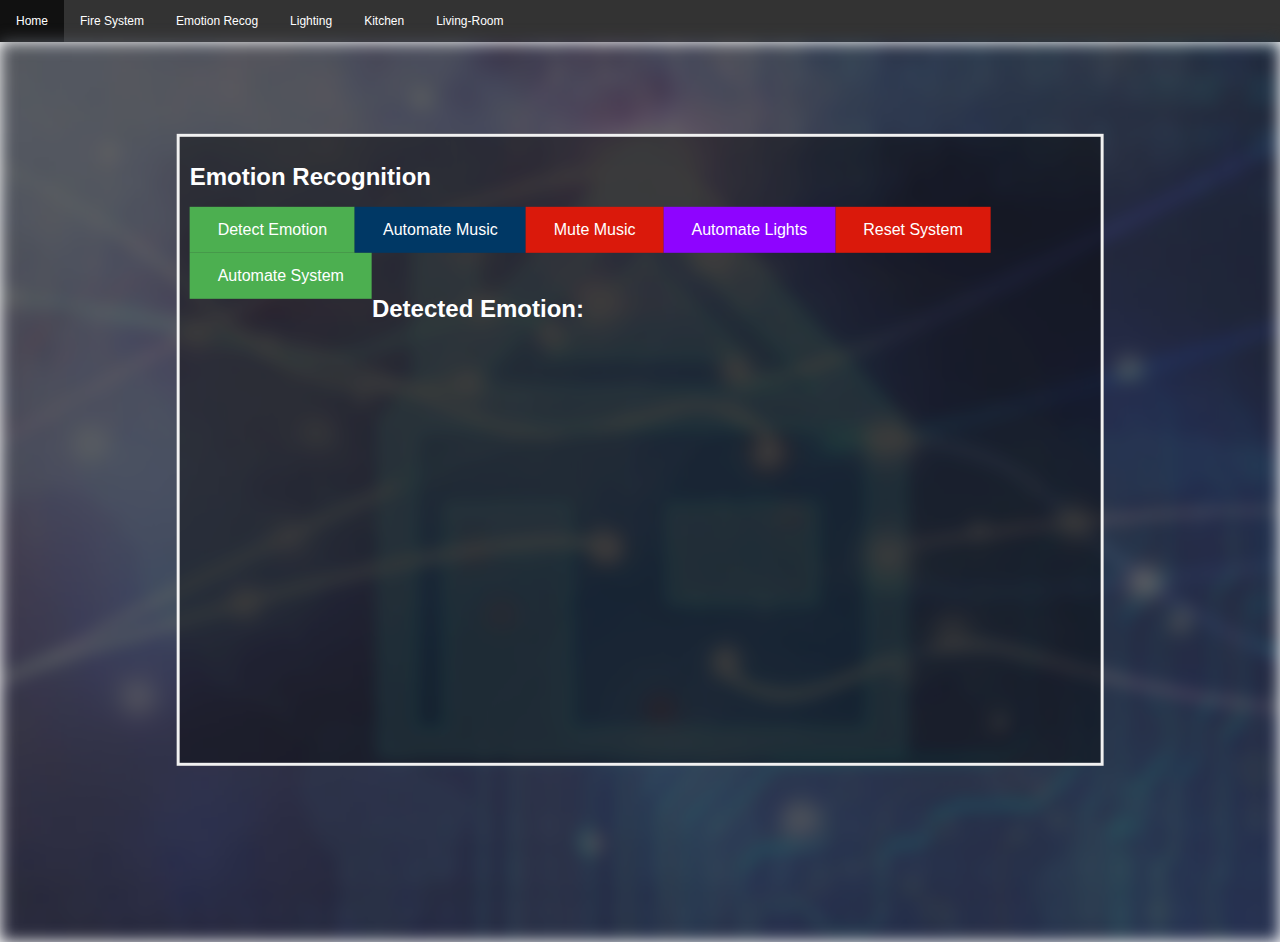
<file: resultfinal.html>
<!DOCTYPE html>
<html>
<head>
    <link rel="stylesheet" href="style.css" >
    <title>ECE PROJECT- HOME UI</title>
<meta name="viewport" content="width=device-width, initial-scale=1">
<style>
    ul {
      list-style-type: none;
      margin: 0;
      padding: 0;
      overflow: hidden;
      background-color: #333;
    }
    
    li {
      float: left;
    }
    
    li a {
      display: block;
      color: white;
      text-align: center;
      padding: 14px 16px;
      text-decoration: none;
    }
    
    li a:hover {
      background-color: #111;
    }
    
    body, html {
      height: 100%;
      margin: 0;
      font-family: Arial, Helvetica, sans-serif;
    }
    
    * {
      box-sizing: border-box;
    }
    
    .bg-image {
      /* The image used */
      background-image: url("/bg.jpg");
      
      /* Add the blur effect */
      filter: blur(2px);
      -webkit-filter: blur(8px);
      
      /* Full height */
      height: 100%; 
      
      /* Center and scale the image nicely */
      background-position: center;
      background-repeat: no-repeat;
      background-size: cover;
    }

    .bg-text {
  background-color: rgb(0,0,0); /* Fallback color */
  background-color: rgba(0,0,0, 0.4); /* Black w/opacity/see-through */
  color: white;
  font-weight: bold;
  border: 3px solid #f1f1f1;
  position: absolute;
  top: 50%;
  left: 50%;
  transform: translate(-50%, -50%);
  z-index: 2;
  width: 72.4%;
  padding: 10px;
  text-align: center;
}
    
    </style>
</head>
<body>
<ul>
  <li><a class="active" href="index.html">Home</a></li>
  <li><a href="security.html">Fire System</a></li>
  <li><a href="sensors.html">Emotion Recog</a></li>
  <li><a href="lighting.html">Lighting</a></li>
  <li><a href="kitchen.html">Kitchen</a></li>
  <li><a href="livingroom.html">Living-Room</a></li>

</ul>
</body>
</head>
<style>
    .btn {
      border: none;
      color: white;
      padding: 14px 28px;
      font-size: 16px;
      cursor: pointer;
      float: left;
    }
    
    .success {background-color: #4CAF50;} 
    .success2 {background-color:  #003865;} 
    .success2:hover {background-color:  #003813;} 
    .success3 {background-color: #da190b;}
    .success3:hover {background-color: #a51704;}
    .success4 {background-color:  #8e04ff;} 
    .success4:hover {background-color:  #8e04ae;} 
    .success:hover {background-color: #46a049;}
    
    .danger {background-color: #f44336;} /* Red */ 
    .danger:hover {background: #da190b;}
    
 </style>

<body >

  <div class="bg-image"> </div>
  <div class="bg-text">


<h1 align=left><font color="White" align="Left">Emotion Recognition </font> </h1>

<div m=rightemo align=Left>
    <form action="/result.php" method="get">
      <button class="btn success" type="submit">Detect Emotion</button> 
  </form>
  </div>

  <div m=leftemo>
    <form action="/music.php" method="get"> 
      <button class="btn success2" type="submit">Automate Music</button> </form>
    <form action="/musicstop.php" method="get">
      <button class="btn success3" type="submit">Mute Music</button>  </form>
      <form action="/lights.php" >
        <button class="btn success4" type="submit">Automate Lights</button>  </form>
        <form action="/reset.php" method="get">
          <button class="btn success3" type="submit">Reset System</button>  </form>
          <form action="/alsexec.php" method="get">
            <button class="btn success" type="submit">Automate System</button>  </form>
  </div>
  <p>  <br> 
  <br>
<h1> <br> </h1>
<h1 align=left><font color="White" align=left>Detected Emotion:</font></h1>
 <br>
    <iframe align="left" width="400" height="400" src="emo.php"  
        frameborder="no" scrolling="no" name="myIframe" id="myIframe"> </iframe>
      </p>
</body>
</html>
</file>
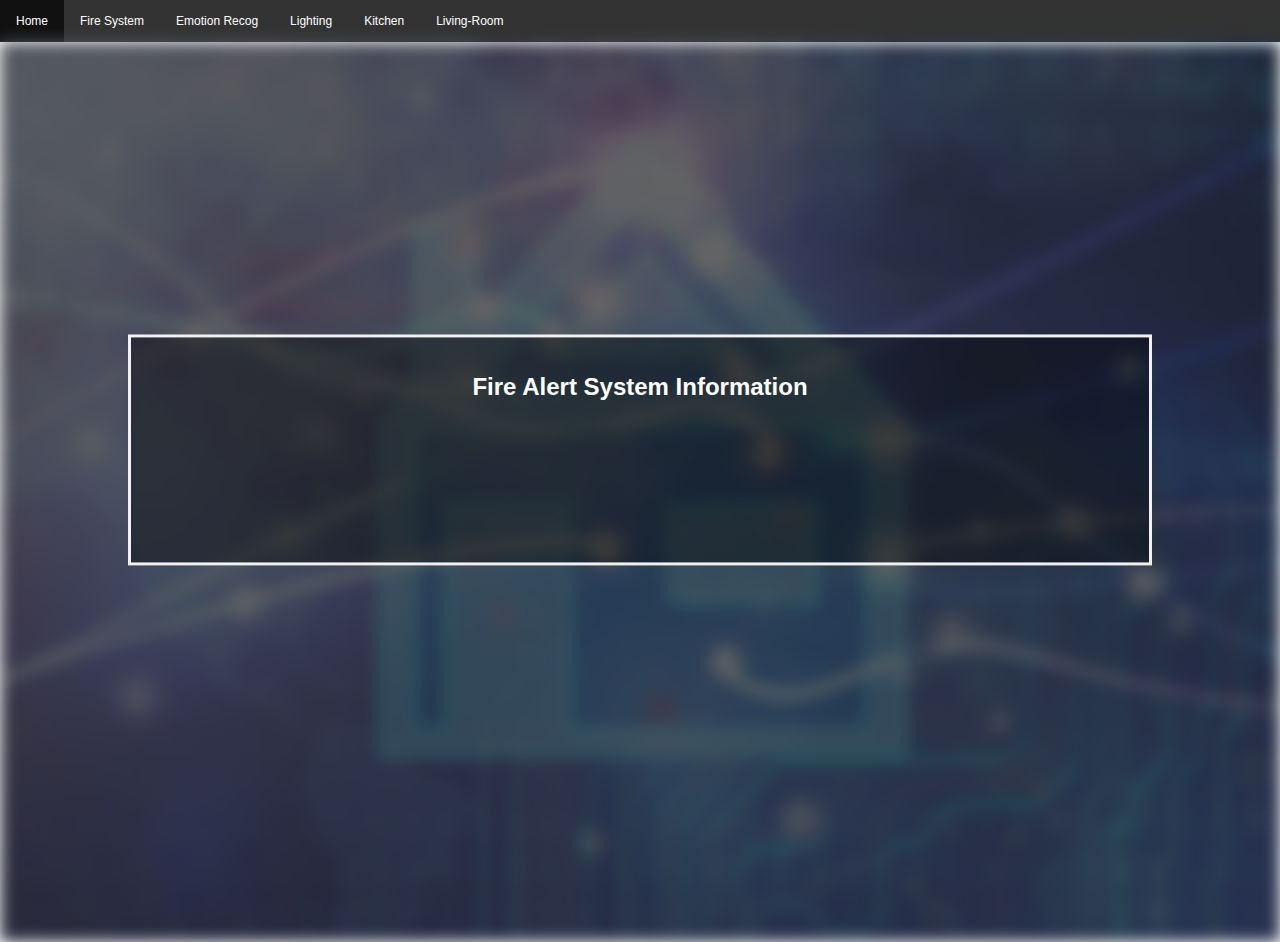
<file: security.html>
<!DOCTYPE html>
<html>
<head>
    <link rel="stylesheet" href="style.css" >
<meta name="viewport" content="width=device-width, initial-scale=1">
<meta http-equiv="refresh" content="1" >
<style>
ul {
  list-style-type: none;
  margin: 0;
  padding: 0;
  overflow: hidden;
  background-color: #333;
}

li {
  float: left;
}

li a {
  display: block;
  color: white;
  text-align: center;
  padding: 14px 16px;
  text-decoration: none;
}

li a:hover {
  background-color: #111;
}

body, html {
  height: 100%;
  margin: 0;
  font-family: Arial, Helvetica, sans-serif;
}

* {
  box-sizing: border-box;
}

.bg-image {
  /* The image used */
  background-image: url("/bg.jpg");
  
  /* Add the blur effect */
  filter: blur(2px);
  -webkit-filter: blur(8px);
  
  /* Full height */
  height: 100%; 
  
  /* Center and scale the image nicely */
  background-position: center;
  background-repeat: no-repeat;
  background-size: cover;
}
.bg-text {
  background-color: rgb(0,0,0); /* Fallback color */
  background-color: rgba(0,0,0, 0.4); /* Black w/opacity/see-through */
  color: white;
  font-weight: bold;
  border: 3px solid #f1f1f1;
  position: absolute;
  top: 50%;
  left: 50%;
  transform: translate(-50%, -50%);
  z-index: 2;
  width: 80%;
  padding: 20px;
  text-align: center;
}
</style>
</head>
</style>
</head>

<body>

<ul>
  <li><a class="active" href="index.html">Home</a></li>
  <li><a href="security.html">Fire System</a></li>
  <li><a href="sensors.html">Emotion Recog</a></li>
  <li><a href="lighting.html">Lighting</a></li>
  <li><a href="kitchen.html">Kitchen</a></li>
  <li><a href="livingroom.html">Living-Room</a></li>

</ul>

</body>

</head>

<body>
  
    
  
</body>
<body>
    <div class="bg-image">
    </div>
    <div class="bg-text">
    <h1> <font color="White">Fire Alert System Information </h1>
      <br>
      <br>
      <iframe align="left" width="400" height="97" src="fireserver.php"  
      frameborder="no" scrolling="no" name="myIframe" id="myIframe"> </iframe>
      <br>
      <br>
      
    </font>
  </div> 
</body>
</html>
</file>
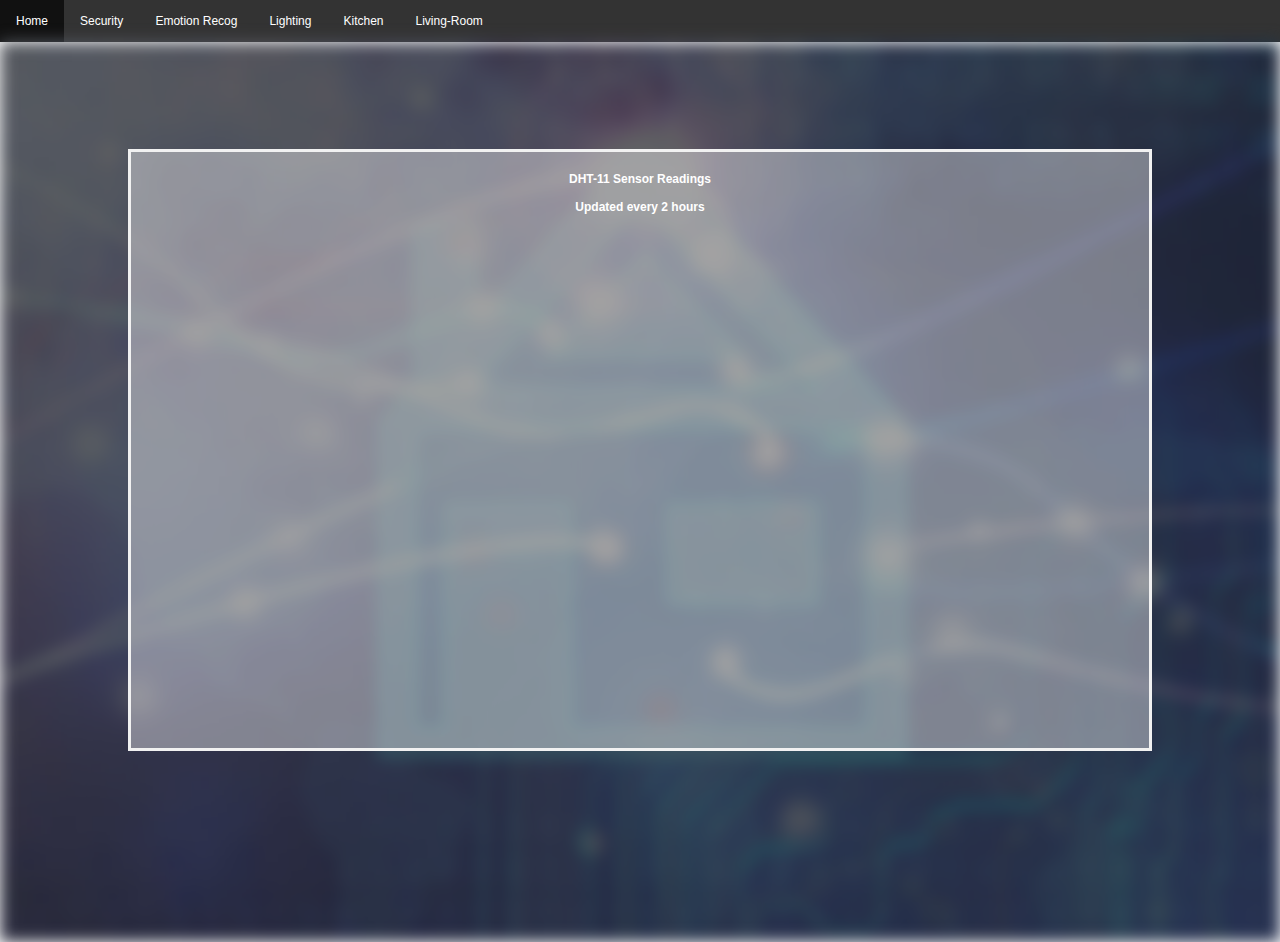
<file: tempdata.html>
<!DOCTYPE html>
<html>
<head>
    <link rel="stylesheet" href="style.css" >
<meta name="viewport" content="width=device-width, initial-scale=1">
<style>
ul {
  list-style-type: none;
  margin: 0;
  padding: 0;
  overflow: hidden;
  background-color: #333;
}

li {
  float: left;
}

li a {
  display: block;
  color: white;
  text-align: center;
  padding: 14px 16px;
  text-decoration: none;
}

li a:hover {
  background-color: #111;
}

body, html {
  height: 100%;
  margin: 0;
  font-family: Arial, Helvetica, sans-serif;
}

* {
  box-sizing: border-box;
}

.bg-image {
  /* The image used */
  background-image: url("/bg.jpg");
  
  /* Add the blur effect */
  filter: blur(2px);
  -webkit-filter: blur(8px);
  
  /* Full height */
  height: 100%; 
  
  /* Center and scale the image nicely */
  background-position: center;
  background-repeat: no-repeat;
  background-size: cover;
}
.bg-text {
    background-color: rgb(255, 255, 255); /* Fallback color */
  background-color: rgba(255, 255, 255, 0.4);  /* Black w/opacity/see-through */
  color: white;
  font-weight: bold;
  border: 3px solid #f1f1f1;
  position: absolute;
  top: 50%;
  left: 50%;
  transform: translate(-50%, -50%);
  z-index: 2;
  width: 80%;
  padding: 20px;
  text-align: center;
}
</style>
</head>
</style>
</head>

<body>

<ul>
  <li><a class="active" href="index.html">Home</a></li>
  <li><a href="security.html">Security</a></li>
  <li><a href="sensors.html">Emotion Recog</a></li>
  <li><a href="lighting.html">Lighting</a></li>
  <li><a href="kitchen.html">Kitchen</a></li>
  <li><a href="livingroom.html">Living-Room</a></li>

</ul>

</body>

</head>

<body>
  
    
  
</body>
<body>
    <div class="bg-image">
    </div>
    <div class="bg-text">
    <font color="White">DHT-11 Sensor Readings
      <br>
      <br>
      Updated every 2 hours
      <br>
      <br>
      <iframe src="http://127.0.0.1:4800" frameborder="0" width="720" height="500" align="Center" allowTransparency="false"></iframe> </h1> 
 
    </font>
  </div> 
</body>
</html>
</file>
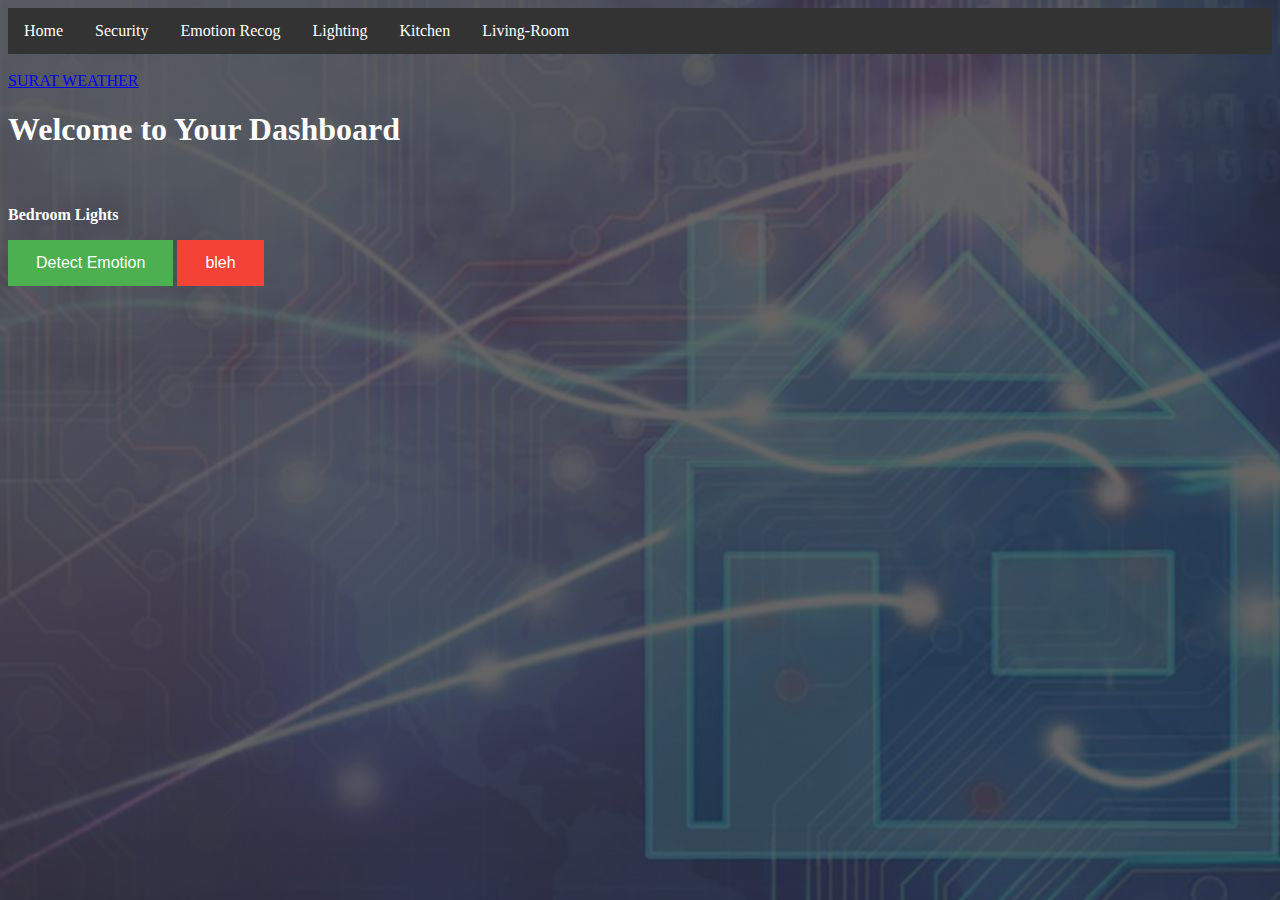
<file: testemo.html>
<!DOCTYPE html>
<html>
<head>
<meta name="viewport" content="width=device-width, initial-scale=1">
<style>
ul {
  list-style-type: none;
  margin: 0;
  padding: 0;
  overflow: hidden;
  background-color: #333;
}

li {
  float: left;
}

li a {
  display: block;
  color: white;
  text-align: center;
  padding: 14px 16px;
  text-decoration: none;
}

li a:hover {
  background-color: #111;
}
</style>
</head>
<body>

<ul>
  <li><a class="active" href="index.html">Home</a></li>
  <li><a href="security.html">Security</a></li>
  <li><a href="sensors.html">Emotion Recog</a></li>
  <li><a href="lighting.html">Lighting</a></li>
  <li><a href="kitchen.html">Kitchen</a></li>
  <li><a href="livingroom.html">Living-Room</a></li>

</ul>

</body>

</head>

<body background="bg.jpg">
<br>
<a class="weatherwidget-io" href="https://forecast7.com/en/21d1772d83/surat/" data-label_1="SURAT" data-label_2="WEATHER" data-font="Arial Black" data-icons="Climacons Animated" data-theme="pure" data-basecolor="" data-accent="" data-textcolor="#ffffff" data-lowcolor="#f4f3f3" data-suncolor="#faf7f5" data-mooncolor="#fbf4f4" data-cloudcolor="#fcf0f0" data-raincolor="#eff4f8" data-snowcolor="#f0f5f5" >SURAT WEATHER</a>
<script>
!function(d,s,id){var js,fjs=d.getElementsByTagName(s)[0];if(!d.getElementById(id)){js=d.createElement(s);js.id=id;js.src='https://weatherwidget.io/js/widget.min.js';fjs.parentNode.insertBefore(js,fjs);}}(document,'script','weatherwidget-io-js');
</script>
<h1><font color="White">Welcome to Your Dashboard</font> 
<iframe src="http://free.timeanddate.com/clock/i6lci0ah/n1580/tlin/fn2/fs19/fcfff/tct/ftb/bas2/bat1/bacfff/pa8/tt0/tw1/th1/ta1/tb4" frameborder="0" width="247" height="62" align="Right" allowTransparency="true"></iframe> </h1> 
<style>
    .btn {
      border: none;
      color: white;
      padding: 14px 28px;
      font-size: 16px;
      cursor: pointer;
    }
    
    .success {background-color: #4CAF50;} /* Green */
    .success:hover {background-color: #46a049;}
    
    .danger {background-color: #f44336;} /* Red */ 
    .danger:hover {background: #da190b;}
    
 </style>
 <br>
 <br>
 <b><font color="White">Bedroom Lights </font><b>
    <br> 

<p> <form action="/result.php" method="get">
<button class="btn success" type="submit">Detect Emotion</button>
<button class="btn danger" type="submit" formaction="/result.php">bleh</button> 
</form>
</body>
</html>
</file>
<file: style.css>
/* ---- reset ---- */ body{ margin:0; font:normal 75% Arial, Helvetica, sans-serif; } canvas{ display: block; vertical-align: bottom; } /* ---- particles.js container ---- */ #particles-js{ position:absolute; width: 100%; height: 100%; background-color: #000000; background-image: url("bg.jpg"); background-repeat: no-repeat; background-size: 100%;  }
</file>
